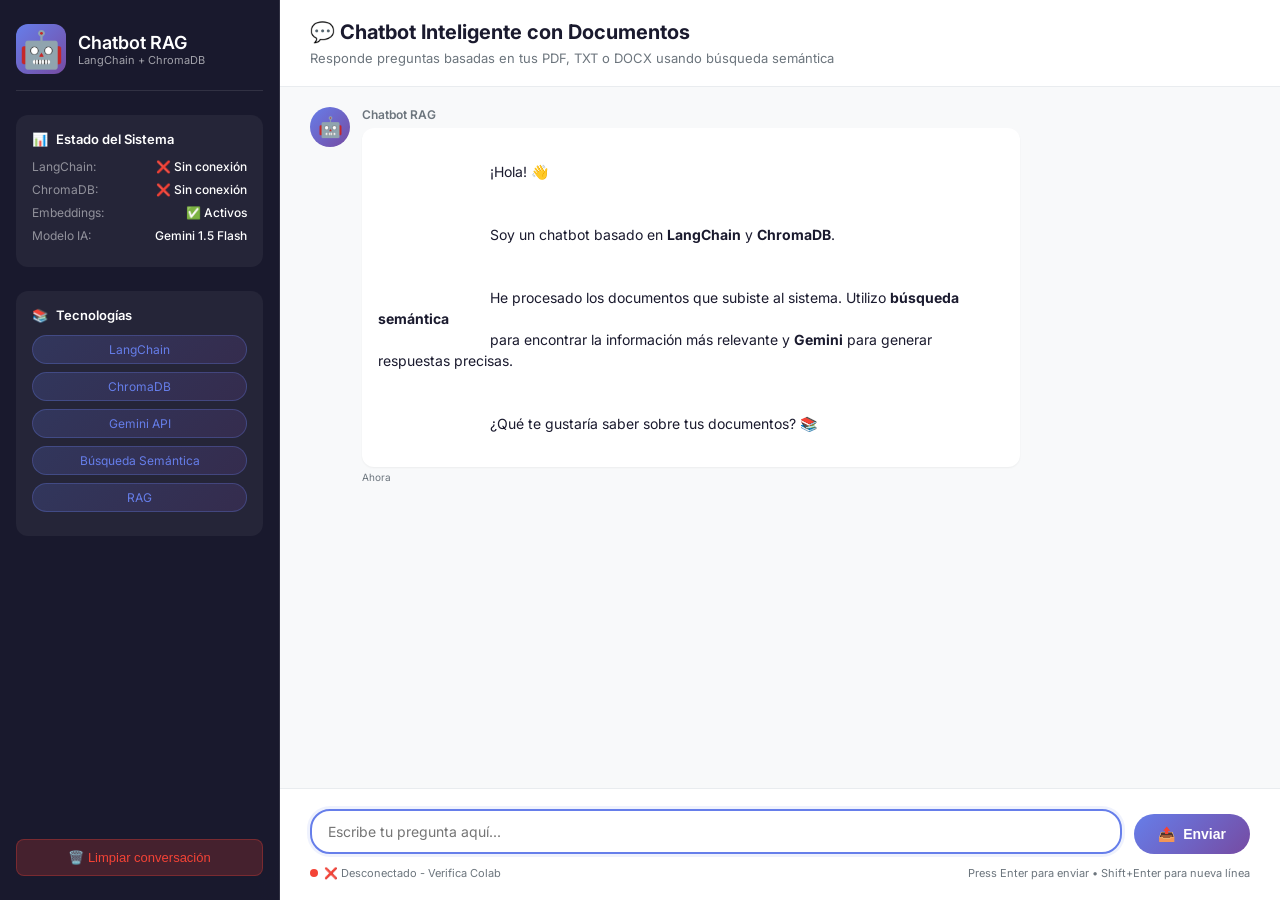
<file: web/index.html>
<!DOCTYPE html>
<html lang="es">
<head>
    <meta charset="UTF-8">
    <meta name="viewport" content="width=device-width, initial-scale=1.0">
    <title>Chatbot RAG | LangChain + ChromaDB + Gemini</title>
    <link rel="stylesheet" href="styles.css">
    <link href="https://fonts.googleapis.com/css2?family=Inter:ital,wght@0,300;0,400;0,500;0,600;0,700;1,400&display=swap" rel="stylesheet">
    <link rel="shortcut icon" href="data:image/svg+xml,<svg xmlns='http://www.w3.org/2000/svg' viewBox='0 0 100 100'><text y='.9em' font-size='90'>🤖</text></svg>">
</head>
<body>
    <div class="container">
        <!-- Sidebar izquierdo -->
        <aside class="sidebar">
            <div class="logo">
                <div class="logo-icon">🤖</div>
                <div class="logo-text">
                    <h2>Chatbot RAG</h2>
                    <p>LangChain + ChromaDB</p>
                </div>
            </div>
            
            <div class="info-panel">
                <div class="info-title">
                    <span>📊</span> Estado del Sistema
                </div>
                <div class="info-item">
                    <span class="info-label">LangChain:</span>
                    <span class="info-value" id="status-langchain">⏳ Conectando...</span>
                </div>
                <div class="info-item">
                    <span class="info-label">ChromaDB:</span>
                    <span class="info-value" id="status-chromadb">⏳ Conectando...</span>
                </div>
                <div class="info-item">
                    <span class="info-label">Embeddings:</span>
                    <span class="info-value" id="status-embeddings">✅ Activos</span>
                </div>
                <div class="info-item">
                    <span class="info-label">Modelo IA:</span>
                    <span class="info-value" id="status-model">Gemini 1.5 Flash</span>
                </div>
            </div>
            
            <div class="info-panel">
                <div class="info-title">
                    <span>📚</span> Tecnologías
                </div>
                <div class="tech-badge">LangChain</div>
                <div class="tech-badge">ChromaDB</div>
                <div class="tech-badge">Gemini API</div>
                <div class="tech-badge">Búsqueda Semántica</div>
                <div class="tech-badge">RAG</div>
            </div>
            
            <button class="clear-btn" id="clearChat">
                🗑️ Limpiar conversación
            </button>
        </aside>
        
        <!-- Área principal del chat -->
        <main class="chat-main">
            <div class="chat-header">
                <h1>💬 Chatbot Inteligente con Documentos</h1>
                <p>Responde preguntas basadas en tus PDF, TXT o DOCX usando búsqueda semántica</p>
            </div>
            
            <div class="chat-messages" id="chatMessages">
                <div class="message bot-message">
                    <div class="message-avatar">🤖</div>
                    <div class="message-content">
                        <div class="message-sender">Chatbot RAG</div>
                        <div class="message-text">
                            ¡Hola! 👋<br><br>
                            Soy un chatbot basado en <strong>LangChain</strong> y <strong>ChromaDB</strong>.<br><br>
                            He procesado los documentos que subiste al sistema. Utilizo <strong>búsqueda semántica</strong> 
                            para encontrar la información más relevante y <strong>Gemini</strong> para generar respuestas precisas.<br><br>
                            ¿Qué te gustaría saber sobre tus documentos? 📚
                        </div>
                        <div class="message-time">Ahora</div>
                    </div>
                </div>
            </div>
            
            <div class="chat-input-area">
                <div class="input-container">
                    <textarea 
                        id="messageInput" 
                        placeholder="Escribe tu pregunta aquí..." 
                        rows="1"
                        onkeydown="handleKeyPress(event)"
                    ></textarea>
                    <button id="sendButton" class="send-btn">
                        <span>📤</span> Enviar
                    </button>
                </div>
                <div class="input-footer">
                    <div class="status-indicator">
                        <span class="status-dot" id="statusDot"></span>
                        <span id="statusText">Conectando al servidor...</span>
                    </div>
                    <div class="input-hint">
                        Press Enter para enviar • Shift+Enter para nueva línea
                    </div>
                </div>
            </div>
        </main>
    </div>
    
    <script src="app.js"></script>
</body>
</html>
</file>
<file: web/styles.css>
/* ============================================
   CHATBOT RAG - ESTILOS PROFESIONALES
   LangChain + ChromaDB + Gemini
   ============================================ */

:root {
    --primary: #667eea;
    --primary-dark: #5a67d8;
    --secondary: #764ba2;
    --dark: #1a1a2e;
    --dark-light: #16213e;
    --gray: #6c757d;
    --gray-light: #e9ecef;
    --white: #ffffff;
    --success: #4caf50;
    --error: #f44336;
    --warning: #ff9800;
}

* {
    margin: 0;
    padding: 0;
    box-sizing: border-box;
}

body {
    font-family: 'Inter', 'Segoe UI', sans-serif;
    background: linear-gradient(135deg, var(--dark), var(--dark-light));
    min-height: 100vh;
    overflow: hidden;
}

.container {
    display: flex;
    height: 100vh;
    width: 100%;
}

/* ============================================
   SIDEBAR
   ============================================ */

.sidebar {
    width: 280px;
    background: rgba(26, 26, 46, 0.95);
    backdrop-filter: blur(10px);
    border-right: 1px solid rgba(255, 255, 255, 0.1);
    display: flex;
    flex-direction: column;
    padding: 24px 16px;
    gap: 24px;
    overflow-y: auto;
}

.logo {
    display: flex;
    align-items: center;
    gap: 12px;
    padding-bottom: 16px;
    border-bottom: 1px solid rgba(255, 255, 255, 0.1);
}

.logo-icon {
    font-size: 36px;
    background: linear-gradient(135deg, var(--primary), var(--secondary));
    width: 50px;
    height: 50px;
    border-radius: 12px;
    display: flex;
    align-items: center;
    justify-content: center;
}

.logo-text h2 {
    color: white;
    font-size: 18px;
    font-weight: 600;
}

.logo-text p {
    color: rgba(255, 255, 255, 0.6);
    font-size: 11px;
}

.info-panel {
    background: rgba(255, 255, 255, 0.05);
    border-radius: 12px;
    padding: 16px;
}

.info-title {
    color: white;
    font-size: 13px;
    font-weight: 600;
    margin-bottom: 12px;
    display: flex;
    align-items: center;
    gap: 8px;
}

.info-item {
    display: flex;
    justify-content: space-between;
    margin-bottom: 8px;
    font-size: 12px;
}

.info-label {
    color: rgba(255, 255, 255, 0.5);
}

.info-value {
    color: white;
    font-weight: 500;
}

.tech-badge {
    background: linear-gradient(135deg, rgba(102, 126, 234, 0.2), rgba(118, 75, 162, 0.2));
    border: 1px solid rgba(102, 126, 234, 0.3);
    border-radius: 20px;
    padding: 6px 12px;
    margin-bottom: 8px;
    font-size: 12px;
    color: var(--primary);
    text-align: center;
    transition: all 0.3s;
}

.tech-badge:hover {
    background: linear-gradient(135deg, rgba(102, 126, 234, 0.4), rgba(118, 75, 162, 0.4));
    transform: translateX(4px);
}

.clear-btn {
    background: rgba(244, 67, 54, 0.2);
    border: 1px solid rgba(244, 67, 54, 0.3);
    color: var(--error);
    padding: 10px;
    border-radius: 8px;
    cursor: pointer;
    font-size: 13px;
    font-weight: 500;
    transition: all 0.3s;
    margin-top: auto;
}

.clear-btn:hover {
    background: rgba(244, 67, 54, 0.3);
    transform: translateY(-2px);
}

/* ============================================
   CHAT PRINCIPAL
   ============================================ */

.chat-main {
    flex: 1;
    display: flex;
    flex-direction: column;
    background: var(--white);
}

.chat-header {
    background: white;
    padding: 20px 30px;
    border-bottom: 1px solid var(--gray-light);
}

.chat-header h1 {
    font-size: 20px;
    color: var(--dark);
    margin-bottom: 6px;
}

.chat-header p {
    font-size: 13px;
    color: var(--gray);
}

.chat-messages {
    flex: 1;
    overflow-y: auto;
    padding: 20px 30px;
    background: #f8f9fa;
}

/* Scrollbar personalizada */
.chat-messages::-webkit-scrollbar {
    width: 6px;
}

.chat-messages::-webkit-scrollbar-track {
    background: var(--gray-light);
    border-radius: 10px;
}

.chat-messages::-webkit-scrollbar-thumb {
    background: var(--primary);
    border-radius: 10px;
}

/* Mensajes */
.message {
    display: flex;
    gap: 12px;
    margin-bottom: 24px;
    animation: fadeInUp 0.3s ease;
}

@keyframes fadeInUp {
    from {
        opacity: 0;
        transform: translateY(20px);
    }
    to {
        opacity: 1;
        transform: translateY(0);
    }
}

.message-avatar {
    width: 40px;
    height: 40px;
    border-radius: 50%;
    background: linear-gradient(135deg, var(--primary), var(--secondary));
    display: flex;
    align-items: center;
    justify-content: center;
    font-size: 20px;
    flex-shrink: 0;
}

.user-message .message-avatar {
    background: var(--gray);
    order: 2;
}

.message-content {
    max-width: 70%;
    flex: 1;
}

.user-message .message-content {
    text-align: right;
}

.message-sender {
    font-size: 12px;
    font-weight: 600;
    margin-bottom: 6px;
    color: var(--gray);
}

.user-message .message-sender {
    color: var(--primary);
}

.message-text {
    background: white;
    padding: 12px 16px;
    border-radius: 12px;
    font-size: 14px;
    line-height: 1.5;
    color: var(--dark);
    box-shadow: 0 1px 2px rgba(0, 0, 0, 0.05);
    white-space: pre-wrap;
    word-wrap: break-word;
}

.user-message .message-text {
    background: linear-gradient(135deg, var(--primary), var(--secondary));
    color: white;
}

.message-time {
    font-size: 10px;
    color: var(--gray);
    margin-top: 4px;
}

/* Input area */
.chat-input-area {
    padding: 20px 30px;
    background: white;
    border-top: 1px solid var(--gray-light);
}

.input-container {
    display: flex;
    gap: 12px;
    align-items: flex-end;
}

.input-container textarea {
    flex: 1;
    padding: 12px 16px;
    border: 2px solid var(--gray-light);
    border-radius: 20px;
    font-family: inherit;
    font-size: 14px;
    resize: none;
    outline: none;
    transition: all 0.3s;
    max-height: 120px;
}

.input-container textarea:focus {
    border-color: var(--primary);
    box-shadow: 0 0 0 3px rgba(102, 126, 234, 0.1);
}

.send-btn {
    background: linear-gradient(135deg, var(--primary), var(--secondary));
    color: white;
    border: none;
    padding: 12px 24px;
    border-radius: 25px;
    cursor: pointer;
    font-weight: 600;
    font-size: 14px;
    display: flex;
    align-items: center;
    gap: 8px;
    transition: all 0.3s;
}

.send-btn:hover {
    transform: translateY(-2px);
    box-shadow: 0 5px 15px rgba(102, 126, 234, 0.4);
}

.send-btn:active {
    transform: translateY(0);
}

.send-btn:disabled {
    opacity: 0.5;
    cursor: not-allowed;
    transform: none;
}

.input-footer {
    display: flex;
    justify-content: space-between;
    margin-top: 12px;
    font-size: 11px;
    color: var(--gray);
}

.status-indicator {
    display: flex;
    align-items: center;
    gap: 6px;
}

.status-dot {
    width: 8px;
    height: 8px;
    border-radius: 50%;
    display: inline-block;
}

.status-dot.online {
    background: var(--success);
    animation: pulse 2s infinite;
}

.status-dot.offline {
    background: var(--error);
}

@keyframes pulse {
    0%, 100% { opacity: 1; }
    50% { opacity: 0.5; }
}

/* Loading animation */
.loading-message {
    display: flex;
    gap: 12px;
    margin-bottom: 24px;
}

.typing-indicator {
    display: flex;
    gap: 4px;
    padding: 12px 16px;
    background: white;
    border-radius: 12px;
    width: fit-content;
}

.typing-indicator span {
    width: 8px;
    height: 8px;
    border-radius: 50%;
    background: var(--primary);
    animation: typing 1.4s infinite;
}

.typing-indicator span:nth-child(2) { animation-delay: 0.2s; }
.typing-indicator span:nth-child(3) { animation-delay: 0.4s; }

@keyframes typing {
    0%, 60%, 100% { transform: translateY(0); opacity: 0.4; }
    30% { transform: translateY(-8px); opacity: 1; }
}

/* Responsive */
@media (max-width: 768px) {
    .sidebar {
        display: none;
    }
    
    .message-content {
        max-width: 85%;
    }
    
    .chat-messages {
        padding: 15px;
    }
    
    .chat-input-area {
        padding: 15px;
    }
}
</file>
